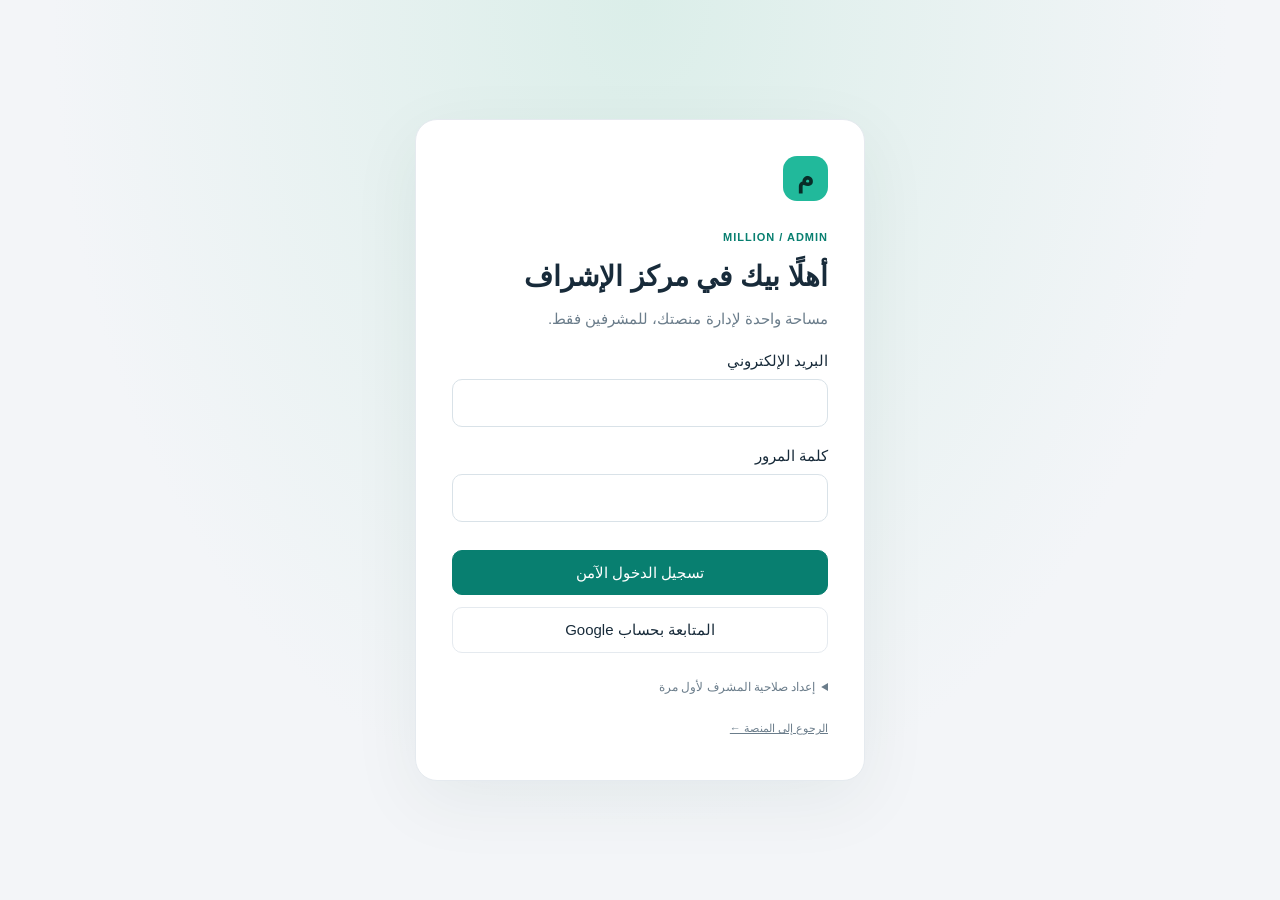
<file: Maru$#_admin.html>
<!doctype html>
<html lang="ar" dir="rtl">
  <head>
    <meta charset="utf-8" />
    <meta name="viewport" content="width=device-width,initial-scale=1" />
    <meta name="robots" content="noindex,nofollow" />
    <meta name="theme-color" content="#101923" />
    <title>مركز الإشراف | المليون</title>
    <style>
:root {
  --bg: #f3f5f8;
  --ink: #182b3a;
  --muted: #6b7d8b;
  --line: #e5eaef;
  --green: #087f70;
  --nav: #101f2b;
  --red: #ba3546;
}
* {
  box-sizing: border-box;
}
body {
  margin: 0;
  background: var(--bg);
  color: var(--ink);
  font:
    15px/1.7 Tahoma,
    Arial,
    sans-serif;
}
button,
input,
select,
textarea {
  font: inherit;
}
button,
a,
input,
textarea {
  outline-offset: 4px;
}
button {
  cursor: pointer;
}
button:disabled {
  opacity: 0.5;
  cursor: wait;
}
a {
  color: inherit;
}
button {
  border: 1px solid var(--line);
  background: white;
  color: var(--ink);
  border-radius: 10px;
  padding: 9px 16px;
}
button:hover {
  background: #eef5f4;
}
.primary {
  background: var(--green);
  border-color: var(--green);
  color: white;
}
.primary:hover {
  background: #06695d;
}
.danger {
  color: var(--red);
}
.hidden,
[hidden] {
  display: none !important;
}
.muted {
  color: var(--muted);
}
.shell {
  display: grid;
  grid-template-columns: 248px minmax(0, 1fr);
  min-height: 100vh;
}
.sidebar {
  background: var(--nav);
  color: #b7c6d1;
  padding: 30px 20px;
  display: flex;
  flex-direction: column;
  gap: 30px;
  position: sticky;
  top: 0;
  height: 100vh;
}
.brand {
  display: flex;
  align-items: center;
  gap: 12px;
  color: white;
}
.logo {
  display: grid;
  place-items: center;
  width: 45px;
  height: 45px;
  background: #21b99b;
  border-radius: 14px;
  color: #082c28;
  font-size: 27px;
  font-weight: bold;
}
.brand b {
  display: block;
  font-size: 21px;
}
.brand small {
  font-size: 11px;
  color: #8fa5b6;
}
.nav-label {
  font-size: 11px;
  letter-spacing: 1px;
  color: #7790a1;
  margin: 5px 12px 15px;
}
.nav {
  display: grid;
  gap: 8px;
}
.nav button {
  text-align: right;
  color: #aebfcb;
  background: transparent;
  border: 0;
  padding: 13px 15px;
  display: flex;
  gap: 13px;
  align-items: center;
}
.nav button.active {
  background: #1b3c43;
  color: #69ddc3;
}
.nav button span {
  font-size: 20px;
  width: 25px;
}
.sidebar footer {
  margin-top: auto;
  border-top: 1px solid #2b3c48;
  padding-top: 20px;
  font-size: 12px;
}
.sidebar footer a {
  display: block;
  color: #82d7c4;
  margin-top: 10px;
}
.main {
  min-width: 0;
}
.topbar {
  padding: 20px 36px;
  background: white;
  border-bottom: 1px solid var(--line);
  display: flex;
  justify-content: space-between;
  align-items: center;
  gap: 15px;
}
.topbar small {
  display: block;
  color: var(--muted);
}
.status {
  display: inline-flex;
  align-items: center;
  gap: 7px;
  font-size: 12px;
  background: #e7f7f0;
  color: #197759;
  border-radius: 30px;
  padding: 5px 11px;
}
.dot {
  width: 7px;
  height: 7px;
  border-radius: 50%;
  background: currentColor;
}
.content {
  padding: 32px 36px;
  max-width: 1600px;
  margin: auto;
}
.heading {
  display: flex;
  justify-content: space-between;
  align-items: center;
  gap: 15px;
  margin-bottom: 26px;
}
.eyebrow {
  font-size: 11px;
  color: var(--green);
  font-weight: bold;
  letter-spacing: 1px;
}
h1 {
  font-size: 28px;
  margin: 4px 0;
}
h2 {
  font-size: 17px;
  margin: 0;
}
p {
  margin: 6px 0;
}
.metrics {
  display: grid;
  grid-template-columns: repeat(4, 1fr);
  gap: 18px;
  margin-bottom: 24px;
}
.metric,
.panel,
.room-card {
  background: white;
  border: 1px solid var(--line);
  border-radius: 16px;
}
.metric {
  padding: 22px;
  position: relative;
}
.metric .symbol {
  position: absolute;
  left: 18px;
  top: 20px;
  background: #edf5f4;
  color: var(--green);
  padding: 7px 12px;
  border-radius: 10px;
  font-size: 20px;
}
.metric b {
  display: block;
  font-size: 32px;
  margin: 14px 0 2px;
  line-height: 1.3;
}
.metric small {
  color: var(--muted);
  font-size: 11px;
}
.grid {
  display: grid;
  grid-template-columns: 1.5fr 1fr;
  gap: 22px;
}
.panel {
  overflow: hidden;
  margin-bottom: 22px;
}
.panel-head {
  padding: 20px 22px;
  border-bottom: 1px solid var(--line);
  display: flex;
  justify-content: space-between;
  align-items: center;
  gap: 10px;
}
.panel-body {
  padding: 22px;
}
.notice {
  border-right: 3px solid #22a68c;
  background: #f0f9f6;
  padding: 15px;
  border-radius: 8px;
  font-size: 13px;
}
.toolbar {
  display: flex;
  gap: 12px;
  flex-wrap: wrap;
  align-items: center;
  margin-bottom: 20px;
}
input,
select,
textarea {
  border: 1px solid #d9e2e8;
  border-radius: 10px;
  padding: 10px 13px;
  background: white;
  color: var(--ink);
}
.toolbar input {
  flex: 1;
  min-width: 180px;
}
textarea {
  width: 100%;
  min-height: 90px;
  resize: vertical;
}
.table-wrap {
  overflow: auto;
}
table {
  width: 100%;
  border-collapse: collapse;
  text-align: right;
  white-space: nowrap;
}
th {
  background: #fafbfd;
  font-size: 11px;
  color: var(--muted);
  font-weight: normal;
}
th,
td {
  padding: 15px 22px;
  border-bottom: 1px solid var(--line);
}
td {
  font-size: 13px;
}
td.question {
  white-space: normal;
  min-width: 260px;
  max-width: 500px;
}
.badge {
  padding: 4px 10px;
  border-radius: 20px;
  background: #eef3f7;
  font-size: 11px;
}
.badge.play {
  background: #e6f7ee;
  color: #237755;
}
.badge.wait {
  background: #fff5df;
  color: #a47718;
}
.empty {
  text-align: center;
  padding: 50px 20px;
  color: var(--muted);
}
.cards {
  display: grid;
  grid-template-columns: repeat(3, minmax(0, 1fr));
  gap: 18px;
}
.room-card {
  padding: 22px;
}
.room-top {
  display: flex;
  justify-content: space-between;
  align-items: center;
}
.room-code {
  font: bold 23px monospace;
  letter-spacing: 3px;
}
.room-info {
  display: grid;
  grid-template-columns: 1fr 1fr;
  gap: 16px;
  margin: 22px 0;
}
.room-info small {
  display: block;
  color: var(--muted);
  font-size: 11px;
}
.room-bottom {
  border-top: 1px solid var(--line);
  padding-top: 15px;
  display: flex;
  justify-content: space-between;
  gap: 8px;
}
.bar-row {
  margin: 18px 0;
}
.bar-label {
  display: flex;
  justify-content: space-between;
  font-size: 12px;
}
.bar {
  height: 8px;
  background: #edf1f5;
  border-radius: 10px;
  margin-top: 8px;
  overflow: hidden;
}
.bar i {
  display: block;
  height: 100%;
  background: #2cac96;
  border-radius: 10px;
}
.pager {
  display: flex;
  justify-content: center;
  align-items: center;
  gap: 18px;
  margin: 20px;
}
.gate {
  min-height: 100vh;
  display: grid;
  place-items: center;
  padding: 24px;
  background:
    radial-gradient(ellipse at top, #dbeee9, transparent 65%), #f3f5f8;
}
.login {
  width: 100%;
  max-width: 450px;
  background: white;
  padding: 36px;
  border: 1px solid var(--line);
  border-radius: 22px;
  box-shadow: 0 20px 70px #173a3610;
}
.login .logo {
  margin-bottom: 22px;
}
.login label,
.field {
  display: block;
  margin: 16px 0;
}
.login input {
  width: 100%;
  margin-top: 6px;
}
.login button {
  width: 100%;
  margin-top: 12px;
}
.error {
  color: var(--red);
  font-size: 13px;
  white-space: pre-wrap;
  overflow-wrap: anywhere;
}
.login details {
  margin-top: 24px;
  font-size: 12px;
  color: var(--muted);
}
.login code {
  direction: ltr;
  display: block;
  overflow-wrap: anywhere;
  user-select: all;
  background: #f3f5f8;
  padding: 10px;
  margin-top: 8px;
}
dialog {
  border: 0;
  border-radius: 18px;
  width: min(640px, 94vw);
  padding: 0;
  color: var(--ink);
}
dialog::backdrop {
  background: #0b1c2c99;
  backdrop-filter: blur(4px);
}
dialog header {
  padding: 20px 24px;
  border-bottom: 1px solid var(--line);
  display: flex;
  justify-content: space-between;
  align-items: center;
}
dialog form {
  padding: 24px;
}
dialog input {
  width: 100%;
}
.actions {
  display: flex;
  gap: 10px;
  justify-content: flex-end;
  margin-top: 24px;
}
.toast {
  position: fixed;
  bottom: 24px;
  left: 24px;
  max-width: 90vw;
  background: var(--nav);
  color: white;
  padding: 14px 24px;
  border-radius: 12px;
  z-index: 10;
  box-shadow: 0 6px 30px #0002;
}
.security-list {
  padding: 0;
  list-style: none;
}
.security-list li {
  padding: 13px 0;
  border-bottom: 1px solid var(--line);
}
.security-list li:before {
  content: "✓";
  color: var(--green);
  margin-left: 10px;
}
.avatar {
  display: inline-grid;
  place-items: center;
  width: 30px;
  height: 30px;
  background: #eaf3f1;
  color: var(--green);
  border-radius: 10px;
  margin-left: 10px;
}
.footnote {
  font-size: 11px;
  color: var(--muted);
  margin-top: 22px;
}
@media (max-width: 1100px) {
  .metrics {
    grid-template-columns: repeat(2, 1fr);
  }
  .cards {
    grid-template-columns: repeat(2, 1fr);
  }
  .grid {
    grid-template-columns: 1fr;
  }
  .shell {
    grid-template-columns: 205px minmax(0, 1fr);
  }
  .content {
    padding: 24px;
  }
  .topbar {
    padding: 18px 24px;
  }
}
@media (max-width: 720px) {
  .shell {
    display: block;
  }
  .sidebar {
    height: auto;
    position: static;
    padding: 15px;
    gap: 15px;
  }
  .brand small,
  .nav-label,
  .sidebar footer {
    display: none;
  }
  .brand b {
    font-size: 18px;
  }
  .logo {
    width: 36px;
    height: 36px;
  }
  .nav {
    display: flex;
    overflow: auto;
    gap: 4px;
  }
  .nav button {
    white-space: nowrap;
    padding: 8px 12px;
    font-size: 12px;
  }
  .nav button span {
    display: none;
  }
  .content {
    padding: 20px 14px;
  }
  .topbar {
    padding: 14px;
    font-size: 12px;
  }
  .heading {
    align-items: flex-start;
  }
  h1 {
    font-size: 23px;
  }
  .metrics {
    gap: 10px;
  }
  .metric {
    padding: 16px;
  }
  .metric .symbol {
    display: none;
  }
  .metric b {
    font-size: 27px;
  }
  .cards {
    grid-template-columns: 1fr;
  }
  .panel-head,
  .panel-body {
    padding: 16px;
  }
  .heading .muted {
    font-size: 12px;
  }
  .heading button {
    font-size: 12px;
    padding: 8px;
  }
  .login {
    padding: 25px;
  }
}
</style>
  </head>
  <body>
    <section id="gate" class="gate">
      <div class="login">
        <div class="logo">م</div>
        <span class="eyebrow">MILLION / ADMIN</span>
        <h1>أهلًا بيك في مركز الإشراف</h1>
        <p class="muted">مساحة واحدة لإدارة منصتك، للمشرفين فقط.</p>
        <form id="loginForm">
          <label
            >البريد الإلكتروني<input
              id="email"
              type="email"
              autocomplete="username"
              required
              dir="ltr" /></label
          ><label
            >كلمة المرور<input
              id="password"
              type="password"
              autocomplete="current-password"
              required
              minlength="6"
              dir="ltr" /></label
          ><button class="primary" id="loginBtn">تسجيل الدخول الآمن</button>
        </form>
        <button id="googleLogin" type="button">المتابعة بحساب Google</button
        ><button id="gateLogout" class="hidden" type="button">
          تسجيل خروج / تغيير الحساب
        </button>
        <p id="authError" class="error" role="alert"></p>
        <details>
          <summary>إعداد صلاحية المشرف لأول مرة</summary>
          <p>
            سجّل بحسابك أولًا، بعدين من SQL Editor في Supabase نفّذ:
            <code dir="ltr">insert into public.admins (user_id) values
            ('&lt;UID&gt;');</code> — أو استخدم معرّف حسابك الظاهر تحت. لا
            يستطيع أي مستخدم منح نفسه الصلاحية من الموقع.
          </p>
          <code id="myUid">سجّل دخولك لإظهار UID حسابك.</code>
          <p>
            اللوحة لا تمنح صلاحية إدارة حسابات Authentication أو حذفها؛ إدارة
            المستخدمين هنا تخص ملفاتهم وإحصائياتهم في قاعدة البيانات فقط.
          </p>
        </details>
        <p class="footnote"><a href="index.html">الرجوع إلى المنصة ←</a></p>
      </div>
    </section>
    <div id="app" class="shell hidden">
      <aside class="sidebar">
        <div class="brand">
          <div class="logo">م</div>
          <div>
            <b>المليون<span style="color:#5ce0bd">.</span></b
            ><small>مركز إدارة المنصة</small>
          </div>
        </div>
        <div>
          <div class="nav-label">مساحة العمل</div>
          <nav class="nav" aria-label="أقسام الإدارة">
            <button data-page="overview" class="active">
              <span>◫</span>نظرة عامة</button
            ><button data-page="rooms"><span>▦</span>إدارة الغرف</button
            ><button data-page="users"><span>♙</span>المستخدمون</button
            ><button data-page="questions">
              <span>≡</span>الأسئلة والتصويت</button
            ><button data-page="leaderboard">
              <span>♜</span>لوحة المتصدرين</button
            ><button data-page="settings">
              <span>⚙</span>الأمان والإعدادات
            </button>
          </nav>
        </div>
        <footer>
          منصتك تحت عينك.<br />بيانات مباشرة من Realtime Database<a
            href="index.html"
            >زيارة الموقع ↗</a
          >
        </footer>
      </aside>
      <main class="main">
        <header class="topbar">
          <div><b>مساحة الإشراف</b><small id="today"></small></div>
          <div style="display:flex;gap:14px;align-items:center">
            <span id="connection" class="status"
              ><i class="dot"></i>جارٍ الاتصال</span
            ><button id="logout">خروج</button>
          </div>
        </header>
        <div class="content">
          <div class="heading">
            <div>
              <span class="eyebrow"
                >لوحة التحكم / <span id="breadcrumb">نظرة عامة</span></span
              >
              <h1 id="pageTitle">نظرة عامة</h1>
              <p id="pageSubtitle" class="muted">
                صورة واضحة لكل اللي بيحصل في منصتك.
              </p>
            </div>
            <button id="refresh">↻ تحديث البيانات</button>
          </div>
          <div id="loadError" class="notice error hidden" role="alert"></div>
          <div id="view" aria-live="polite"></div>
          <p class="footnote">
            المليون — مركز الإشراف · البيانات المعروضة من قاعدة البيانات وليست
            أرقامًا تجريبية.
          </p>
        </div>
      </main>
    </div>
    <dialog id="modal">
      <header>
        <h2 id="modalTitle"></h2>
        <button id="closeModal" type="button" aria-label="إغلاق">×</button>
      </header>
      <form id="editForm">
        <div id="modalBody"></div>
        <p id="modalError" class="error" role="alert"></p>
        <div class="actions">
          <button id="cancelModal" type="button">إلغاء</button
          ><button id="saveModal" class="primary">حفظ التغييرات</button>
        </div>
      </form>
    </dialog>
    <div id="toast" class="toast hidden" role="status"></div>
    <script src="supabase.min.js"></script>
    <script>
"use strict";
const $ = (id) => document.getElementById(id),
  esc = (v) =>
    String(v ?? "").replace(
      /[&<>"']/g,
      (c) =>
        ({
          "&": "&amp;",
          "<": "&lt;",
          ">": "&gt;",
          '"': "&quot;",
          "'": "&#39;",
        })[c],
    );
/* ============================================================
   لوحة الإشراف — طبقة الاتصال بـ Supabase
   (Auth + Postgres + Realtime) بدل Firebase
   ============================================================ */
const SB_URL = "https://hrfzogcmophmhjuyrxhd.supabase.co";
const SB_KEY =
  "eyJhbGciOiJIUzI1NiIsInR5cCI6IkpXVCJ9.eyJpc3MiOiJzdXBhYmFzZSIsInJlZiI6ImhyZnpvZ2Ntb3BobWhqdXlyeGhkIiwicm9sZSI6ImFub24iLCJpYXQiOjE3ODk4MTE1MzEsImV4cCI6MjEwNTM4NzUzMX0.YFLiy6DC6P8vfgSIMEC8_Eab0lrFEmwq-qQ_HIhVjFs";

const sb = window.SupabaseLib.createClient(SB_URL, SB_KEY, {
  auth: {
    persistSession: true,
    autoRefreshToken: true,
    detectSessionInUrl: true,
    flowType: "pkce",
  },
});

const paths = [
    "rooms",
    "profiles",
    "userActivity",
    "stats",
    "questions",
    "votes",
    "leaderboard",
  ],
  data = Object.fromEntries(paths.map((p) => [p, {}]));

const titles = {
  overview: ["نظرة عامة", "صورة واضحة لكل اللي بيحصل في منصتك."],
  rooms: ["إدارة الغرف", "اعرف الغرف النشطة وآخر نشاط لكل غرفة."],
  users: ["المستخدمون", "كل المستخدمين، حالة اتصالهم، وآخر وقت نشاط مسجل."],
  questions: ["الأسئلة والتصويت", "راجع الأسئلة المنشورة وعدّل محتواها."],
  leaderboard: ["لوحة المتصدرين", "النتائج والإنجازات المسجلة على المنصة."],
  settings: ["الأمان والإعدادات", "صلاحيات واضحة وعمليات إدارة آمنة."],
};

let page = "overview",
  search = "",
  filter = "all",
  pageIndex = 0,
  allowed = false,
  saveAction = null,
  toastTimer = null,
  loading = true,
  epoch = 0,
  currentUser = null,
  adminActivityStop = null,
  liveChannel = null,
  liveTimer = null;

const entries = (p) => Object.entries(data[p] || {}),
  count = (p) => entries(p).length,
  num = (n) => Number(n || 0).toLocaleString("ar-EG"),
  date = (t) => (t ? new Date(t).toLocaleString("ar-EG") : "غير مسجل");

/* الأصوات بقت مجمّعة على السيرفر: { qid: { choice: العدد } } */
const totalVotes = (q) =>
  Object.values(data.votes[q] || {}).reduce((s, n) => s + Number(n || 0), 0);

const now = () => Date.now();
const sessionOnline = (activity) =>
  Object.values(activity?.sessions || {}).some(
    (t) => typeof t === "number" && t > now() - 180000 && t <= now() + 10000,
  );
const userOnline = (uid) => sessionOnline(data.userActivity[uid]);
const lastSeen = (activity) =>
  Math.max(
    Number(activity?.lastSeen) || 0,
    ...Object.values(activity?.sessions || {}).filter(
      (t) => typeof t === "number",
    ),
    0,
  );
const roomLastSeen = (r) =>
  Math.max(0, ...Object.values(r.activity || {}).map(lastSeen));
const online = (r) => Object.values(r.activity || {}).some(sessionOnline);
const activityBadge = (active) =>
  '<span class="badge ' +
  (active ? "play" : "") +
  '">' +
  (active ? "نشط" : "غير نشط") +
  "</span>";

const SESSION_ID = (function () {
  try {
    let s = sessionStorage.getItem("ml_admin_sid");
    if (!s) {
      s = Math.random().toString(36).slice(2) + Date.now().toString(36);
      sessionStorage.setItem("ml_admin_sid", s);
    }
    return s.slice(0, 64);
  } catch (e) {
    return (Math.random().toString(36).slice(2) + Date.now().toString(36)).slice(0, 64);
  }
})();

/* ---------- قراءة الصفوف كلها (PostgREST بيرجّع ١٠٠٠ صف كحد أقصى) ---------- */
const ORDER_COLS = {
  profiles: ["id"],
  stats: ["user_id"],
  leaderboard: ["best"],
  questions: ["at", "id"],
  vote_counts: ["question_id", "choice"],
  rooms: ["code"],
  room_players: ["room_code", "user_id"],
  room_progress: ["room_code", "user_id"],
  room_activity: ["room_code", "user_id", "session"],
  user_activity: ["user_id", "session"],
};

async function fetchAllRows(table, cols, opts = {}) {
  const pageSize = 1000;
  const order = opts.order ? [opts.order] : ORDER_COLS[table] || [];
  const ascending = opts.ascending !== false;
  let from = 0,
    out = [];
  for (;;) {
    let q = sb.from(table).select(cols).range(from, from + pageSize - 1);
    order.forEach((c) => {
      q = q.order(c, { ascending: ascending });
    });
    const { data: rows, error } = await q;
    if (error) throw error;
    out = out.concat(rows || []);
    if (!rows || rows.length < pageSize) break;
    from += pageSize;
    if (from > 20000) break;
  }
  return out;
}

/* ---------- تحويل صفوف قاعدة البيانات لشكل الواجهة ---------- */
function applyData(bundle) {
  const profiles = {},
    stats = {},
    board = {},
    questions = {},
    votes = {},
    rooms = {},
    userActivity = {};

  if (bundle.profiles) (bundle.profiles || []).forEach((p) => {
    profiles[p.id] = {
      uid: p.id,
      name: p.name || "لاعب",
      email: p.email || "",
      at: Date.parse(p.created_at) || 0,
    };
  });
  if (bundle.stats) (bundle.stats || []).forEach((s) => {
    stats[s.user_id] = {
      plays: Number(s.plays || 0),
      wins: Number(s.wins || 0),
      best: Number(s.best || 0),
    };
  });
  if (bundle.board) (bundle.board || []).forEach((b) => {
    board[b.user_id] = {
      name: b.name || "لاعب",
      best: Number(b.best || 0),
      wins: Number(b.wins || 0),
      plays: Number(b.plays || 0),
    };
  });
  if (bundle.questions) (bundle.questions || []).forEach((q) => {
    questions[q.id] = {
      q: q.q,
      o0: q.o0,
      o1: q.o1,
      o2: q.o2,
      o3: q.o3,
      c: q.c,
      uid: q.uid,
      name: q.name,
      at: Date.parse(q.at) || 0,
    };
  });
  if (bundle.counts) (bundle.counts || []).forEach((v) => {
    const row = votes[v.question_id] || (votes[v.question_id] = {});
    row[Number(v.choice)] = Number(v.n || 0);
  });
  if (bundle.rooms) (bundle.rooms || []).forEach((r) => {
    rooms[r.code] = {
      meta: {
        host: r.host,
        state: r.state,
        size: Number(r.size || 4),
        questions: Number(r.questions || 0),
        secs: Number(r.secs || 0),
        at: Date.parse(r.updated_at) || Date.parse(r.created_at) || 0,
      },
      players: {},
      progress: {},
      activity: {},
    };
  });
  if (bundle.players) (bundle.players || []).forEach((p) => {
    const room = rooms[p.room_code];
    if (!room) return;
    room.players[p.user_id] = {
      name: p.name || "لاعب",
      team: p.team,
      ready: p.ready === true,
      at: Date.parse(p.joined_at) || 0,
    };
  });
  if (bundle.progress) (bundle.progress || []).forEach((p) => {
    const room = rooms[p.room_code];
    if (!room) return;
    room.progress[p.user_id] = {
      q: Number(p.q || 0),
      ok: Number(p.ok || 0),
      amount: Number(p.amount || 0),
      done: p.done === true,
    };
  });
  if (bundle.roomActivity) (bundle.roomActivity || []).forEach((a) => {
    const room = rooms[a.room_code];
    if (!room) return;
    const act = room.activity[a.user_id] || (room.activity[a.user_id] = {
      lastSeen: 0,
      sessions: {},
    });
    const ts = Date.parse(a.last_seen) || 0;
    act.lastSeen = Math.max(act.lastSeen, ts);
    act.sessions[a.session] = ts;
  });
  if (bundle.userActivity) (bundle.userActivity || []).forEach((a) => {
    const act = userActivity[a.user_id] || (userActivity[a.user_id] = {
      lastSeen: 0,
      sessions: {},
    });
    const ts = Date.parse(a.last_seen) || 0;
    act.lastSeen = Math.max(act.lastSeen, ts);
    act.sessions[a.session] = ts;
  });

  if (bundle.profiles) data.profiles = profiles;
  if (bundle.stats) data.stats = stats;
  if (bundle.board) data.leaderboard = board;
  if (bundle.questions) data.questions = questions;
  if (bundle.counts) data.votes = votes;
  if (bundle.rooms) data.rooms = rooms;
  if (bundle.userActivity) data.userActivity = userActivity;
}

/* ---------- التحميل الكامل ---------- */
async function load() {
  if (!allowed) return;
  loading = true;
  render();
  $("loadError").classList.add("hidden");
  const token = epoch;
  try {
    const [profiles, stats, board, questions, counts, rooms, players, progress, roomActivity, userActivity] =
      await Promise.all([
        fetchAllRows("profiles", "id,name,email,avatar_url,created_at"),
        fetchAllRows("stats", "user_id,plays,wins,best"),
        fetchAllRows("leaderboard", "user_id,name,best,wins,plays"),
        fetchAllRows("questions", "id,q,o0,o1,o2,o3,c,uid,name,at", {
          order: "at",
          ascending: false,
        }),
        fetchAllRows("vote_counts", "question_id,choice,n"),
        fetchAllRows("rooms", "code,host,state,size,questions,secs,created_at,updated_at"),
        fetchAllRows("room_players", "room_code,user_id,name,team,ready,joined_at"),
        fetchAllRows("room_progress", "room_code,user_id,q,ok,amount,done,t"),
        fetchAllRows("room_activity", "room_code,user_id,session,last_seen"),
        fetchAllRows("user_activity", "user_id,session,last_seen"),
      ]);
    if (token !== epoch || !allowed) return;
    applyData({
      profiles,
      stats,
      board,
      questions,
      counts,
      rooms,
      players,
      progress,
      roomActivity,
      userActivity,
    });
    loading = false;
    render();
  } catch (e) {
    if (token !== epoch) return;
    loading = false;
    $("loadError").textContent = errorText(e);
    $("loadError").classList.remove("hidden");
    render();
  }
}

/* ---------- تحديث خفيف للبيانات اللحظية ---------- */
async function refreshLive() {
  if (!allowed) return;
  const token = epoch;
  try {
    const [rooms, players, progress, roomActivity, userActivity, profiles] =
      await Promise.all([
        fetchAllRows("rooms", "code,host,state,size,questions,secs,created_at,updated_at"),
        fetchAllRows("room_players", "room_code,user_id,name,team,ready,joined_at"),
        fetchAllRows("room_progress", "room_code,user_id,q,ok,amount,done,t"),
        fetchAllRows("room_activity", "room_code,user_id,session,last_seen"),
        fetchAllRows("user_activity", "user_id,session,last_seen"),
        fetchAllRows("profiles", "id,name,email,avatar_url,created_at"),
      ]);
    if (token !== epoch || !allowed) return;
    applyData({
      rooms,
      players,
      progress,
      roomActivity,
      userActivity,
      profiles,
    });
    renderPreservingSearch();
  } catch (e) {
    /* التحديث اللحظي بيحاول تاني من غير ما يزعج المشرف */
  }
}

function setConnection(ok) {
  const el = $("connection");
  if (!el) return;
  el.innerHTML = '<i class="dot"></i>' + (ok ? "متصل بالخادم" : "الاتصال منقطع");
  el.style.color = ok ? "#197759" : "#ba3546";
}

function renderPreservingSearch() {
  const focused = document.activeElement?.id === "search";
  const position = focused ? $("search").selectionStart : 0;
  render();
  if (focused && $("search")) {
    $("search").focus();
    $("search").setSelectionRange(position, position);
  }
}
setInterval(
  () => {
    if (allowed && !loading && ["overview", "users", "rooms"].includes(page))
      renderPreservingSearch();
  },
  15000,
);

const state = (r) =>
  ({ wait: "في الانتظار", play: "قيد اللعب", done: "مكتملة" })[r.meta?.state] ||
  "غير محددة";
const badge = (r) =>
  '<span class="badge ' +
  esc(r.meta?.state || "") +
  '">' +
  state(r) +
  "</span>";

function toast(text) {
  $("toast").textContent = text;
  $("toast").classList.remove("hidden");
  clearTimeout(toastTimer);
  toastTimer = setTimeout(() => $("toast").classList.add("hidden"), 4500);
}

function errorText(e) {
  const raw = String((e && (e.message || e.error_description || e.code)) || e || "");
  const low = raw.toLowerCase();
  if (low.includes("invalid login credentials"))
    return "البريد أو كلمة المرور غير صحيحة.";
  if (low.includes("email not confirmed"))
    return "الحساب محتاج تأكيد الإيميل قبل الدخول.";
  if (low.includes("provider is not enabled"))
    return "تسجيل جوجل غير مفعّل في مشروع Supabase (Authentication → Providers).";
  if (low.includes("too many") || low.includes("rate limit"))
    return "محاولات كثيرة؛ جرّب لاحقًا.";
  if (low.includes("failed to fetch") || low.includes("network"))
    return "تعذر الاتصال بالخادم. تحقق من الإنترنت.";
  if (
    low.includes("permission") ||
    low.includes("row-level security") ||
    low.includes("rls") ||
    low.includes("42501") ||
    low.includes("jwt")
  )
    return "الصلاحيات غير كافية. تأكد أن حسابك مضاف إلى جدول admins في قاعدة البيانات.";
  return "تعذر تنفيذ العملية. تحقق من الاتصال والصلاحيات. (" + raw + ")";
}

/* ---------- حضور المشرف ---------- */
function startAdminActivity(uid) {
  let stopped = false;
  const beat = () => {
    if (stopped) return;
    try {
      sb.from("user_activity")
        .upsert(
          {
            user_id: uid,
            session: SESSION_ID,
            last_seen: new Date().toISOString(),
          },
          { onConflict: "user_id,session" },
        )
        .then(() => {})
        .catch(() => {});
    } catch (e) {}
  };
  beat();
  const timer = setInterval(beat, 60000);
  return () => {
    if (stopped) return;
    stopped = true;
    clearInterval(timer);
    try {
      sb.from("user_activity")
        .delete()
        .eq("user_id", uid)
        .eq("session", SESSION_ID)
        .then(() => {})
        .catch(() => {});
    } catch (e) {}
  };
}

function stopLive() {
  if (liveChannel) {
    try {
      sb.removeChannel(liveChannel);
    } catch (e) {}
  }
  liveChannel = null;
  clearTimeout(liveTimer);
  liveTimer = null;
}

function watchActivity() {
  stopLive();
  try {
    const ch = sb.channel("admin:" + Math.random().toString(36).slice(2, 8));
    const onChange = () => {
      clearTimeout(liveTimer);
      liveTimer = setTimeout(() => {
        if (allowed && !loading) refreshLive();
      }, 400);
    };
    [
      "rooms",
      "room_players",
      "room_progress",
      "room_activity",
      "profiles",
      "user_activity",
    ].forEach((t) =>
      ch.on("postgres_changes", { event: "*", schema: "public", table: t }, onChange),
    );
    ch.subscribe((status) => setConnection(status === "SUBSCRIBED"));
    liveChannel = ch;
  } catch (e) {}
}

function stop() {
  stopLive();
  if (adminActivityStop) adminActivityStop();
  adminActivityStop = null;
  epoch++;
  allowed = false;
  paths.forEach((p) => (data[p] = {}));
  $("app").classList.add("hidden");
  $("gate").classList.remove("hidden");
  $("view").innerHTML = "";
  $("loadError").classList.add("hidden");
  try {
    $("modal").close();
  } catch (e) {}
  setConnection(false);
}

function noAccess() {
  allowed = false;
  stopLive();
  $("app").classList.add("hidden");
  $("gate").classList.remove("hidden");
  $("view").innerHTML = "";
  try {
    $("modal").close();
  } catch (e) {}
  paths.forEach((p) => (data[p] = {}));
  $("authError").textContent =
    "حسابك مسجّل، لكنه غير مصرّح له بالإشراف. أضف معرّف حسابك إلى جدول admins في قاعدة البيانات.";
}

/* ---------- الجلسة ---------- */
let lastSessionUid;

async function handleSession(session) {
  const uid = session && session.user ? session.user.id : null;
  if (uid === lastSessionUid) return; /* INITIAL_SESSION مكررة بعد التحميل الأول */
  lastSessionUid = uid;

  stop();
  currentUser =
    session && session.user
      ? { uid: session.user.id, email: session.user.email || "" }
      : null;
  $("authError").textContent = "";
  $("gateLogout").classList.toggle("hidden", !currentUser);
  $("myUid").textContent = currentUser
    ? currentUser.uid
    : "سجّل دخولك لإظهار UID حسابك.";
  if (!currentUser) return;

  const token = epoch;
  adminActivityStop = startAdminActivity(currentUser.uid);
  try {
    const { data: row, error } = await sb
      .from("admins")
      .select("user_id")
      .eq("user_id", currentUser.uid)
      .maybeSingle();
    if (token !== epoch) return;
    if (error) {
      $("authError").textContent = errorText(error);
      return;
    }
    if (!row) {
      noAccess();
      return;
    }
    allowed = true;
    $("gate").classList.add("hidden");
    $("app").classList.remove("hidden");
    await load();
    watchActivity();
  } catch (e) {
    $("authError").textContent = errorText(e);
  }
}

$("loginForm").onsubmit = async (e) => {
  e.preventDefault();
  $("authError").textContent = "";
  $("loginBtn").disabled = true;
  try {
    const { error } = await sb.auth.signInWithPassword({
      email: $("email").value.trim(),
      password: $("password").value,
    });
    if (error) throw error;
    $("password").value = "";
  } catch (e) {
    $("authError").textContent = errorText(e);
  } finally {
    $("loginBtn").disabled = false;
  }
};

$("googleLogin").onclick = async () => {
  $("authError").textContent = "";
  try {
    const { error } = await sb.auth.signInWithOAuth({
      provider: "google",
      options: { redirectTo: location.origin + location.pathname },
    });
    if (error) throw error;
  } catch (e) {
    $("authError").textContent = errorText(e);
  }
};

$("logout").onclick = $("gateLogout").onclick = async () => {
  try {
    await sb.auth.signOut();
  } catch (e) {
    toast(errorText(e));
  }
  lastSessionUid = undefined;
  await handleSession(null);
};

(async function boot() {
  setConnection(false);
  try {
    const { data: res } = await sb.auth.getSession();
    await handleSession(res?.session || null);
  } catch (e) {
    $("authError").textContent = errorText(e);
  }
  sb.auth.onAuthStateChange((_event, session) => {
    setTimeout(() => handleSession(session), 0);
  });
})();

$("today").textContent = new Date().toLocaleDateString("ar-EG", {
  weekday: "long",
  year: "numeric",
  month: "long",
  day: "numeric",
});
$("refresh").onclick = load;
document.querySelectorAll("[data-page]").forEach(
  (b) =>
    (b.onclick = () => {
      page = b.dataset.page;
      search = "";
      filter = "all";
      pageIndex = 0;
      render();
    }),
);

function metric(label, value, note, symbol) {
  return (
    '<article class="metric"><span class="symbol">' +
    symbol +
    '</span><span class="muted">' +
    label +
    "</span><b>" +
    num(value) +
    "</b><small>" +
    note +
    "</small></article>"
  );
}
function panel(title, body) {
  return (
    '<section class="panel"><div class="panel-head"><h2>' +
    title +
    "</h2></div>" +
    body +
    "</section>"
  );
}
function empty(text = "لا توجد بيانات مطابقة") {
  return '<div class="empty">' + text + "</div>";
}
function table(headers, rows) {
  return rows.length
    ? '<div class="table-wrap"><table><thead><tr>' +
        headers.map((h) => "<th>" + h + "</th>").join("") +
        "</tr></thead><tbody>" +
        rows.join("") +
        "</tbody></table></div>"
    : empty();
}
function action(type, id, label, danger = false) {
  return (
    '<button data-action="' +
    type +
    '" data-id="' +
    esc(id) +
    '" class="' +
    (danger ? "danger" : "") +
    '">' +
    label +
    "</button>"
  );
}
function overview() {
  const rooms = entries("rooms"),
    playing = rooms.filter(([, r]) => r.meta?.state === "play").length,
    active = rooms.filter(([, r]) => online(r)).length;
  const plays = entries("stats").reduce(
    (s, [, v]) => s + Number(v.plays || 0),
    0,
  );
  let h =
    '<div class="metrics">' +
    metric(
      "المستخدمون المسجلون",
      count("profiles"),
      "ملفات محفوظة في قاعدة البيانات",
      "♙",
    ) +
    metric(
      "الغرف الحالية",
      count("rooms"),
      num(active) + " غرفة بها مستخدم نشط",
      "▦",
    ) +
    metric(
      "الأسئلة المنشورة",
      count("questions"),
      "أسئلة المجتمع القابلة للإدارة",
      "≡",
    ) +
    metric("الجولات المسجلة", plays, "إجمالي إحصائيات اللاعبين", "♜") +
    "</div>";
  const recent = rooms
    .sort((a, b) => (b[1].meta?.at || 0) - (a[1].meta?.at || 0))
    .slice(0, 5)
    .map(
      ([id, r]) =>
        '<tr><td><b dir="ltr">' +
        esc(id) +
        "</b></td><td>" +
        badge(r) +
        "</td><td>" +
        num(Object.keys(r.players || {}).length) +
        "</td><td>" +
        action("room", id, "عرض") +
        "</td></tr>",
    );
  h +=
    '<div class="grid">' +
    panel(
      "أحدث الغرف",
      table(["كود الغرفة", "الحالة", "اللاعبون", "التفاصيل"], recent),
    ) +
    panel(
      "حالة النشاط",
      '<div class="panel-body">' +
        [
          [
            "غرف في الانتظار",
            rooms.filter(([, r]) => r.meta?.state === "wait").length,
          ],
          ["غرف قيد اللعب", playing],
          [
            "غرف مكتملة",
            rooms.filter(([, r]) => r.meta?.state === "done").length,
          ],
        ]
          .map(
            ([label, n]) =>
              '<div class="bar-row"><div class="bar-label"><span>' +
              label +
              "</span><b>" +
              num(n) +
              '</b></div><div class="bar"><i style="width:' +
              Math.round((n / Math.max(rooms.length, 1)) * 100) +
              '%"></i></div></div>',
          )
          .join("") +
        '<p class="footnote">آخر عرض: ' +
        esc(date(Date.now())) +
        " · الغرف والمستخدمون والنشاط يتحدثون تلقائيًا؛ زر التحديث لباقي البيانات.</p></div>",
    ) +
    "</div>";
  return (
    h +
    panel(
      "ملاحظات الإدارة",
      '<div class="panel-body"><div class="notice">النشاط يتحدث تلقائيًا: نشط يعني وجود جلسة أرسلت نبضًا خلال آخر ٣ دقائق. آخر نشاط محفوظ حتى بعد الخروج. لا يتم حذف الغرف تلقائيًا. النشاط لا يثبت تفاعل المستخدم مع الصفحة.</div><p class="footnote">قسم الأسئلة يعرض أسئلة المجتمع المخزنة في قاعدة بيانات Supabase، ولا يعدّل بنك أسئلة المليون المدمج في script.js.</p></div>',
    )
  );
}
function toolbar(options = "") {
  return (
    '<div class="toolbar"><input id="search" type="search" placeholder="ابحث بالاسم أو الكود أو المعرّف…" value="' +
    esc(search) +
    '" aria-label="بحث">' +
    (options
      ? '<select id="filter" aria-label="تصفية">' + options + "</select>"
      : "") +
    '<span class="muted" style="font-size:12px">٢٠ عنصرًا لكل صفحة</span></div>'
  );
}
function paginate(items, renderer) {
  const pages = Math.max(1, Math.ceil(items.length / 20));
  pageIndex = Math.min(pageIndex, pages - 1);
  return (
    renderer(items.slice(pageIndex * 20, pageIndex * 20 + 20)) +
    '<div class="pager"><button id="prev" ' +
    (!pageIndex ? "disabled" : "") +
    ">السابق</button><span>" +
    num(pageIndex + 1) +
    " / " +
    num(pages) +
    '</span><button id="next" ' +
    (pageIndex + 1 >= pages ? "disabled" : "") +
    ">التالي</button></div>"
  );
}
function matches(...values) {
  return values.join(" ").toLowerCase().includes(search.toLowerCase());
}
function roomsView() {
  const list = entries("rooms").filter(
    ([id, r]) =>
      matches(id, r.meta?.host) &&
      (filter === "all" || online(r) === (filter === "online")),
  );
  return (
    toolbar(
      '<option value="all">كل الغرف</option><option value="online">نشطة</option><option value="offline">غير نشطة</option>',
    ) +
    paginate(list, (rows) =>
      rows.length
        ? '<div class="cards">' +
          rows
            .map(
              ([id, r]) =>
                '<article class="room-card"><div class="room-top"><span class="room-code" dir="ltr">' +
                esc(id) +
                "</span>" +
                badge(r) +
                '</div><div class="room-info"><div><small>اللاعبون</small><b>' +
                num(Object.keys(r.players || {}).length) +
                " لاعبين</b></div><div><small>حالة النشاط</small><b>" +
                (online(r) ? "نشطة — فيها مستخدم متصل" : "غير نشطة — لا يوجد نبض حديث") +
                "</b></div><div><small>آخر نشاط مسجل</small>" + esc(date(roomLastSeen(r))) + "</div><div><small>ملاحظة</small>" + (roomLastSeen(r) ? "التوقيت محفوظ بعد الخروج" : "لا توجد بيانات نشاط سابقة") +
                "</div><div><small>حجم الفريق</small>" +
                num(r.meta?.size) +
                "</div><div><small>مدة السؤال</small>" +
                num(r.meta?.secs) +
                ' ثانية</div></div><div class="room-bottom">' +
                action("room", id, "التفاصيل") +
                action("delete-room", id, "حذف", true) +
                activityBadge(online(r)) +
                "</div></article>",
            )
            .join("") +
          "</div>"
        : empty(),
    )
  );
}
function usersView() {
  const ids = [...new Set([...Object.keys(data.profiles), ...Object.keys(data.userActivity), ...Object.keys(data.stats), ...Object.keys(data.leaderboard)])];
  const list = ids.map(id => [id, data.profiles[id] || data.leaderboard[id] || {}])
    .filter(([id,u]) => matches(id,u.name,u.email) && (filter === 'all' || userOnline(id) === (filter === 'online')))
    .sort(([a],[b]) => Number(userOnline(b))-Number(userOnline(a)) || lastSeen(data.userActivity[b])-lastSeen(data.userActivity[a]));
  return toolbar('<option value="all">كل المستخدمين</option><option value="online">نشطون</option><option value="offline">غير نشطين</option>') +
    panel('المستخدمون · ' + num(list.length), paginate(list, rows => table(
      ['المستخدم','البريد','الحالة','آخر نشاط','الجولات','الإدارة'],
      rows.map(([id,u]) => '<tr><td><span class="avatar">'+esc((u.name||'م').slice(0,1))+'</span>'+esc(u.name||'بدون ملف شخصي')+
        '</td><td dir="ltr">'+esc(u.email||'—')+'</td><td>'+activityBadge(userOnline(id))+
        '</td><td>'+esc(date(lastSeen(data.userActivity[id])))+'</td><td>'+num(data.stats[id]?.plays)+
        '</td><td>'+action('user',id,'تفاصيل')+'</td></tr>')
    ))) + '<p class="footnote">يشمل كل حساب مسجّل في قاعدة البيانات (profiles) حتى لو ما لعبش بعد. الحسابات اللي اتعملت على النظام القديم محتاجة تسجّل دخول تاني عشان تظهر.</p>';
}
function questionsView() {
  const list = entries("questions").filter(([id, q]) =>
    matches(id, q.q, q.name, q.c),
  );
  return (
    toolbar() +
    panel(
      "أسئلة المجتمع",
      paginate(list, (rows) =>
        table(
          ["السؤال", "التصنيف", "الكاتب", "التصويتات", "الإدارة"],
          rows.map(
            ([id, q]) =>
              '<tr><td class="question">' +
              esc(q.q) +
              '</td><td><span class="badge">' +
              esc(q.c || "عام") +
              "</span></td><td>" +
              esc(q.name || "—") +
              "</td><td>" +
              num(totalVotes(id)) +
              "</td><td>" +
              action("edit-question", id, "تعديل") +
              " " +
              action("delete-question", id, "حذف", true) +
              "</td></tr>",
          ),
        ),
      ),
    )
  );
}
function boardView() {
  const list = entries("leaderboard")
    .filter(([id, u]) => matches(id, u.name))
    .sort((a, b) => Number(b[1].best || 0) - Number(a[1].best || 0));
  return (
    toolbar() +
    panel(
      "ترتيب المتصدرين",
      paginate(list, (rows) =>
        table(
          ["اللاعب", "أفضل مكسب", "مرات الفوز", "الجولات", "الإدارة"],
          rows.map(
            ([id, u]) =>
              "<tr><td>" +
              esc(u.name || "لاعب") +
              "</td><td>" +
              num(u.best) +
              " ج.م</td><td>" +
              num(u.wins) +
              "</td><td>" +
              num(u.plays) +
              "</td><td>" +
              action("reset-stats", id, "تصفير النتائج", true) +
              "</td></tr>",
          ),
        ),
      ),
    )
  );
}
function settingsView() {
  return (
    '<div class="grid">' +
    panel(
      "حساب المشرف",
      '<div class="panel-body"><p>البريد: <b>' +
        esc(currentUser?.email || "—") +
        '</b></p><p>معرّف الحساب:</p><code style="overflow-wrap:anywhere;display:block" dir="ltr">' +
        esc(currentUser?.uid || "—") +
        '</code><ul class="security-list"><li>التحقق من الصلاحية من قاعدة البيانات</li><li>المستخدم العادي لا يستطيع منح صلاحية المشرف</li><li>تأكيد قبل الحذف أو تصفير النتائج</li></ul></div>',
    ) +
    panel(
      "نطاق صلاحيات اللوحة",
      '<div class="panel-body"><p>الإدارة هنا تخص بيانات المنصة في Supabase (بروفايلات، أسئلة، غرف، إحصائيات). حذف حساب تسجيل الدخول أو حظره أو تغيير كلمة مروره يحتاج خدمة خلفية آمنة (service_role) وليست متاحة من المتصفح.</p><div class="notice" style="margin-top:20px">لإضافة مشرف: <code dir="ltr">insert into public.admins (user_id) values (&#39;&lt;UID&gt;&#39;);</code> ولإلغاء صلاحيته احذف صفّه من نفس الجدول. لا تشارك حساب المشرف أو كلمة مروره.</div><p class="footnote">لم تتم إضافة أي مفاتيح سرية أو حساب خدمة إلى هذه الصفحة.</p></div>',
    ) +
    "</div>"
  );
}
function render() {
  if (!allowed) return;
  const [title, sub] = titles[page];
  $("pageTitle").textContent = $("breadcrumb").textContent = title;
  $("pageSubtitle").textContent = sub;
  document
    .querySelectorAll("[data-page]")
    .forEach((b) => b.classList.toggle("active", b.dataset.page === page));
  $("view").innerHTML = loading
    ? empty("جارٍ تحميل بيانات المنصة…")
    : {
        overview,
        rooms: roomsView,
        users: usersView,
        questions: questionsView,
        leaderboard: boardView,
        settings: settingsView,
      }[page]();
  if ($("filter")) $("filter").value = filter;
  if ($("search"))
    $("search").oninput = (e) => {
      const pos = e.target.selectionStart;
      search = e.target.value;
      pageIndex = 0;
      render();
      $("search").focus();
      $("search").setSelectionRange(pos, pos);
    };
  if ($("filter"))
    $("filter").onchange = (e) => {
      filter = e.target.value;
      pageIndex = 0;
      render();
    };
  if ($("prev"))
    $("prev").onclick = () => {
      pageIndex--;
      render();
    };
  if ($("next"))
    $("next").onclick = () => {
      pageIndex++;
      render();
    };
}
function modal(title, body, save = null) {
  $("modalTitle").textContent = title;
  $("modalBody").innerHTML = body;
  $("modalError").textContent = "";
  saveAction = save;
  $("saveModal").hidden = !save;
  $("cancelModal").textContent = save ? "إلغاء" : "إغلاق";
  $("modal").showModal();
}
$("closeModal").onclick = $("cancelModal").onclick = () => $("modal").close();
$("editForm").onsubmit = async (e) => {
  e.preventDefault();
  if (!saveAction || !allowed) return;
  $("saveModal").disabled = true;
  try {
    await saveAction();
    $("modal").close();
    toast("تم حفظ التغييرات");
    await load();
  } catch (e) {
    $("modalError").textContent = e.message?.startsWith("تحقق")
      ? e.message
      : errorText(e);
  } finally {
    $("saveModal").disabled = false;
  }
};
function field(label, id, value, max) {
  return (
    '<label class="field">' +
    label +
    '<input id="' +
    id +
    '" value="' +
    esc(value) +
    '" maxlength="' +
    max +
    '" required></label>'
  );
}
$("view").onclick = async (e) => {
  const b = e.target.closest("[data-action]");
  if (!b || !allowed) return;
  const id = b.dataset.id,
    type = b.dataset.action;
  if (type === "room") {
    const r = data.rooms[id];
    if (!r) return;
    modal(
      "الغرفة " + id,
      "<p>الحالة: " +
        state(r) +
        "</p><p>المنشئ: <code>" +
        esc(r.meta?.host) +
        "</code></p><p>آخر تحديث: " +
        esc(date(r.meta?.at)) +
        "</p>" +
        table(
          ["الاسم", "الفريق", "جاهز"],
          Object.entries(r.players || {}).map(
            ([, p]) =>
              "<tr><td>" +
              esc(p.name) +
              "</td><td>" +
              esc(p.team) +
              "</td><td>" +
              (p.ready ? "نعم" : "لا") +
              "</td></tr>",
          ),
        ),
    );
    return;
  }
  if (type === "user") {
    const u = data.profiles[id] || {},
      s = data.stats[id] || {};
    modal(
      "ملف المستخدم",
      "<p>معرّف المستخدم: <code>" +
        esc(id) +
        "</code></p><p>البريد: " +
        esc(u.email) +
        "</p><p>الجولات: " +
        num(s.plays) +
        " · الفوز: " +
        num(s.wins) +
        " · الأفضل: " +
        num(s.best) +
        "</p>" +
        field("الاسم الظاهر", "editName", u.name || "", 40),
      async () => {
        const name = $("editName").value.trim();
        if (!name) throw Error("تحقق من الاسم");
        const { error } = await sb
          .from("profiles")
          .update({ name: name.slice(0, 40) })
          .eq("id", id);
        if (error) throw error;
        /* لوحة المتصدرين بتتزامن أوتوماتيك بـ trigger على profiles */
      },
    );
    return;
  }
  if (type === "edit-question") {
    const q = data.questions[id];
    if (!q) return;
    modal(
      "تعديل السؤال",
      field("نص السؤال", "editQ", q.q, 160) +
        field("الخيار الأول", "editO0", q.o0, 60) +
        field("الخيار الثاني", "editO1", q.o1, 60) +
        '<label class="field">الخيار الثالث (اختياري)<input id="editO2" maxlength="60" value="' +
        esc(q.o2 || "") +
        '"></label><label class="field">الخيار الرابع (اختياري)<input id="editO3" maxlength="60" value="' +
        esc(q.o3 || "") +
        '"></label>' +
        field("التصنيف", "editC", q.c || "عام", 20),
      async () => {
        const qtext = $("editQ").value.trim(),
          o0 = $("editO0").value.trim(),
          o1 = $("editO1").value.trim();
        if (qtext.length < 8 || !o0 || !o1)
          throw Error("تحقق من السؤال (٨ أحرف على الأقل) والاختيارات");
        const { error } = await sb
          .from("questions")
          .update({
            q: qtext,
            o0,
            o1,
            o2: $("editO2").value.trim() || null,
            o3: $("editO3").value.trim() || null,
            c: $("editC").value.trim(),
          })
          .eq("id", id);
        if (error) throw error;
      },
    );
    return;
  }
  const messages = {
    "delete-room":
      "حذف الغرفة " + id + " بكل لاعبيها وتقدمهم؟ لا يمكن التراجع.",
    "delete-question": "حذف السؤال وكل التصويتات المرتبطة به؟ لا يمكن التراجع.",
    "reset-stats":
      "تصفير إحصائيات هذا اللاعب ولوحة المتصدرين؟ لا يمكن التراجع.",
  };
  if (!messages[type] || !confirm(messages[type])) return;
  b.disabled = true;
  try {
    let error = null;
    if (type === "delete-room") {
      /* اللاعبون والتقدّم والنشاط بيتحذفوا مع الغرفة (on delete cascade) */
      ({ error } = await sb.from("rooms").delete().eq("code", id));
    }
    if (type === "delete-question") {
      ({ error } = await sb.from("votes").delete().eq("question_id", id));
      if (!error) ({ error } = await sb.from("questions").delete().eq("id", id));
    }
    if (type === "reset-stats") {
      /* trigger stats_board_sync بيحدّث لوحة المتصدرين أوتوماتيك */
      ({ error } = await sb
        .from("stats")
        .update({ plays: 0, wins: 0, best: 0 })
        .eq("user_id", id));
    }
    if (error) throw error;
    toast("تم تنفيذ العملية");
    await load();
  } catch (e) {
    toast(errorText(e));
    b.disabled = false;
  }
};
</script>
  </body>
</html>
</file>
